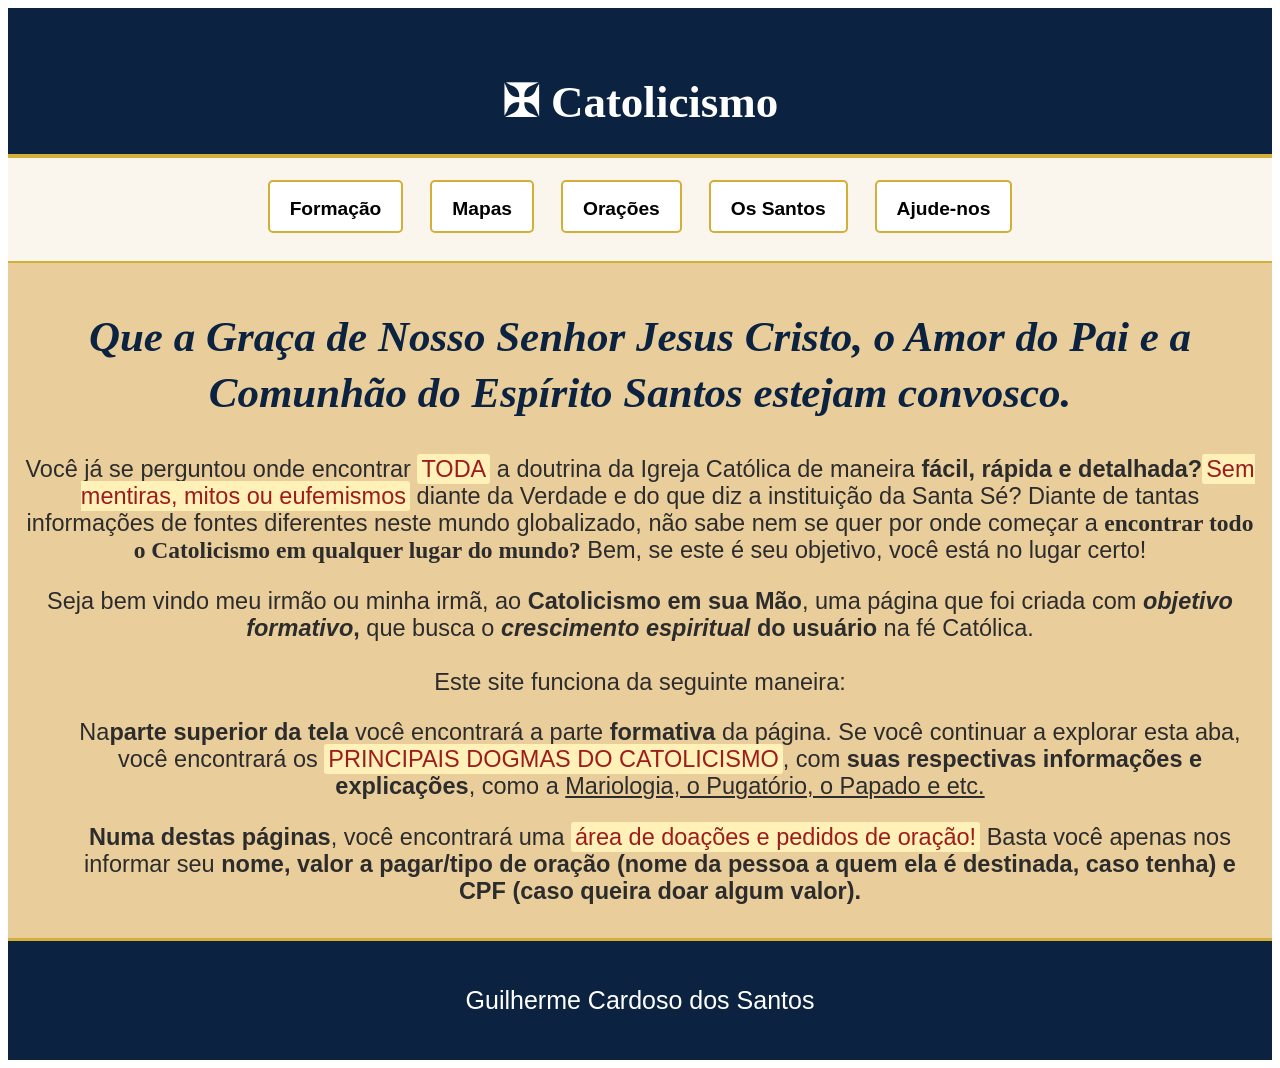
<file: index.html>
<!DOCTYPE html>
<html lang="en">
<head>
<title>O Catolicismo em sua Mão</title>
<link rel="stylesheet" href="CSS/style.css">
<link href="https://fonts.googleapis.com/css2?family=Cinzel:wght@600&family=Open+Sans:wght@400;600&display=swap" rel="stylesheet">
<meta charset="utf-8">
<meta name="viewport" content="width=device-width, initial-scale=1">
  </head>
  <body>
  <header>
    <h2>✠ Catolicismo</h2>
  </header>
  <section> 
    <nav>
      <div class="container-hover">
      <h1>Formação</h1>
        <div class="lista-suspensa">
          <ul>
            <li><a href="https://www.cnbb.org.br/as-razoes-da-fe/" target="conteudo-pilar">A Razão da Nossa Fé</a></li>
            <li><a href="https://www.cnbb.org.br/a-liturgia-no-misterio-da-igreja/" target="conteudo-pilar">Os Mistérios Cristãos</a></li>
            <li><a href="https://catecismo.net/indice-breve/parte=3/secao=0/capitulo=0/artigo=0/paragrafo=0/topico=0/titulo=0/numero=0" target="conteudo-pilar">A Vida em Cristo</a></li>
          </ul>
        </div>
      </div>
      <div class="container-hover">
        <h1><a href="mapa.html" target="conteudo-pilar">Mapas</a></h1>
      </div>
      <div class="container-hover">
      <h1><a href="oração.html" target="conteudo-pilar">Orações</a></h1>
      </div>
      <div class="container-hover">
      <h1><a href="video.html" target="conteudo-pilar">Os Santos</a></h1>  
      </div>
      <div class="container-hover">
        <h1><a href="formulario.html" target="conteudo-pilar">Ajude-nos</a></h1>
      </div>
    </nav>
    
    <article> 
   
      <div id="intro-texto" class="intro-texto">
        <h2 style="font-size:43px;"><i>Que a Graça de Nosso Senhor Jesus Cristo, o Amor do Pai e a Comunhão do Espírito Santos estejam convosco.</i></h2>
        <p>Você já se perguntou onde encontrar <mark>TODA</mark> a doutrina da Igreja Católica de maneira <b>fácil, rápida e detalhada?</b><mark>Sem mentiras, mitos ou eufemismos</mark>
        diante da Verdade e do que diz a instituição da Santa Sé? Diante de tantas informações de fontes diferentes neste mundo globalizado, não sabe nem se quer por onde começar a 
        <b style="font-family: Open-sans;">encontrar todo o Catolicismo em qualquer lugar do mundo?</b> Bem, se este é seu objetivo, você está no lugar certo!<br>
        <p>Seja bem vindo meu irmão ou minha irmã, ao <b>Catolicismo em sua Mão</b>, uma página que foi criada com <b><em>objetivo formativo</em>,</b> que busca o <b><em>crescimento
          espiritual</em> do usuário</b> na fé Católica.<br> <br>Este site funciona da seguinte maneira:</p>
          <ul>
            <p>Na<strong>parte superior da tela</strong> você encontrará a parte <b>formativa</b> da página. Se você continuar a explorar esta aba,
               você encontrará os <mark>PRINCIPAIS DOGMAS DO CATOLICISMO</mark>, com <b>suas respectivas informações e explicações</b>, como a <ins>Mariologia, o Pugatório,
                 o Papado e etc.</ins></p>
            <p><strong>Numa destas páginas</strong>, você encontrará uma <mark>área de doações e pedidos de oração!</mark> Basta você apenas nos informar seu <b>nome, valor a pagar/tipo
              de oração (nome da pessoa a quem ela é destinada, caso tenha) e CPF (caso queira doar algum valor).</b></p>
      </ul>

        </div>
        <iframe id="iframe-conteudo" name="conteudo-pilar"></iframe>
      </article>
    </section>

    <footer>
      <p style="font-size: 25px;">Guilherme Cardoso dos Santos</p>
    </footer>
    <script src="JS/js_intro.js"></script>
  </body>
</html>
</file>
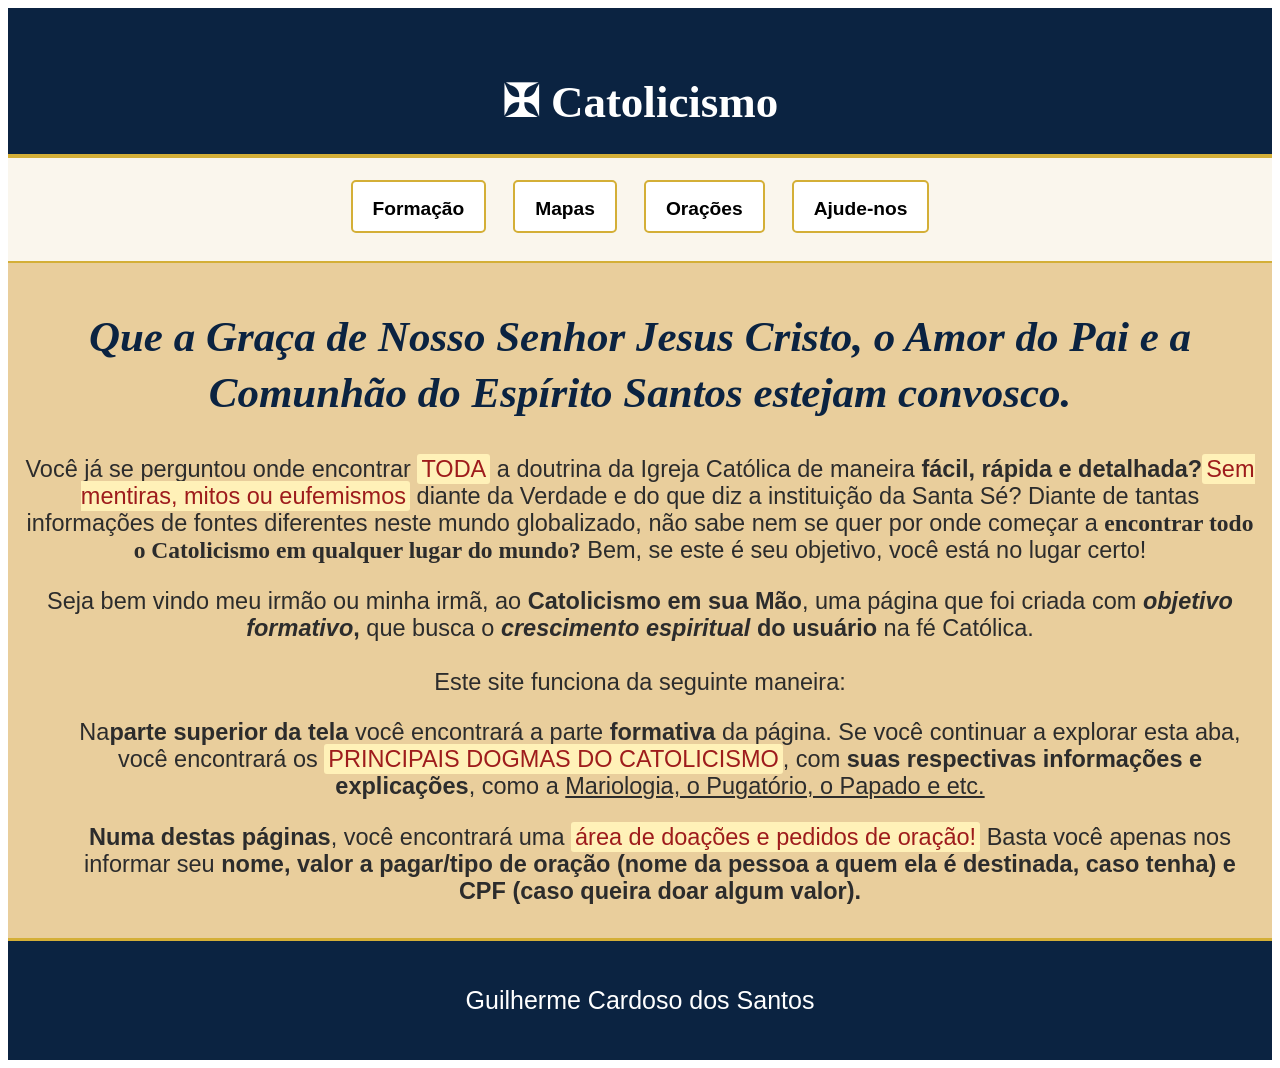
<file: CIC.html>
<!DOCTYPE html>
<html lang="en">
<head>
<title>O Catolicismo em sua Mão</title>
<link rel="stylesheet" href="CSS/style.css">
<link href="https://fonts.googleapis.com/css2?family=Cinzel:wght@600&family=Open+Sans:wght@400;600&display=swap" rel="stylesheet">
<meta charset="utf-8">
<meta name="viewport" content="width=device-width, initial-scale=1">
  </head>
  <body>
  <header>
    <h2>✠ Catolicismo</h2>
  </header>
  <section> 
    <nav>
      <div class="container-hover">
      <h1>Formação</h1>
        <div class="lista-suspensa">
          <ul>
            <li><a href="https://www.cnbb.org.br/as-razoes-da-fe/" target="conteudo-pilar">A Razão da Nossa Fé</a></li>
            <li><a href="https://www.cnbb.org.br/a-liturgia-no-misterio-da-igreja/" target="conteudo-pilar">Os Mistérios Cristãos</a></li>
            <li><a href="https://catecismo.net/indice-breve/parte=3/secao=0/capitulo=0/artigo=0/paragrafo=0/topico=0/titulo=0/numero=0" target="conteudo-pilar">A Vida em Cristo</a></li>
          </ul>
        </div>
      </div>
      <div class="container-hover">
        <h1><a href="mapa.html" target="conteudo-pilar">Mapas</a></h1>
      </div>
      <div class="container-hover">
      <h1><a href="oração.html" target="conteudo-pilar">Orações</a></h1>
      </div>
      <div class="container-hover">
        <h1><a href="formulario.html" target="conteudo-pilar">Ajude-nos</a></h1>
      </div>
    </nav>
    
    <article> 
   
      <div id="intro-texto" class="intro-texto">
        <h2 style="font-size:43px;"><i>Que a Graça de Nosso Senhor Jesus Cristo, o Amor do Pai e a Comunhão do Espírito Santos estejam convosco.</i></h2>
        <p>Você já se perguntou onde encontrar <mark>TODA</mark> a doutrina da Igreja Católica de maneira <b>fácil, rápida e detalhada?</b><mark>Sem mentiras, mitos ou eufemismos</mark>
        diante da Verdade e do que diz a instituição da Santa Sé? Diante de tantas informações de fontes diferentes neste mundo globalizado, não sabe nem se quer por onde começar a 
        <b style="font-family: Open-sans;">encontrar todo o Catolicismo em qualquer lugar do mundo?</b> Bem, se este é seu objetivo, você está no lugar certo!<br>
        <p>Seja bem vindo meu irmão ou minha irmã, ao <b>Catolicismo em sua Mão</b>, uma página que foi criada com <b><em>objetivo formativo</em>,</b> que busca o <b><em>crescimento
          espiritual</em> do usuário</b> na fé Católica.<br> <br>Este site funciona da seguinte maneira:</p>
          <ul>
            <p>Na<strong>parte superior da tela</strong> você encontrará a parte <b>formativa</b> da página. Se você continuar a explorar esta aba,
               você encontrará os <mark>PRINCIPAIS DOGMAS DO CATOLICISMO</mark>, com <b>suas respectivas informações e explicações</b>, como a <ins>Mariologia, o Pugatório,
                 o Papado e etc.</ins></p>
            <p><strong>Numa destas páginas</strong>, você encontrará uma <mark>área de doações e pedidos de oração!</mark> Basta você apenas nos informar seu <b>nome, valor a pagar/tipo
              de oração (nome da pessoa a quem ela é destinada, caso tenha) e CPF (caso queira doar algum valor).</b></p>
      </ul>

        </div>
        <iframe id="iframe-conteudo" name="conteudo-pilar"></iframe>
      </article>
    </section>

    <footer>
      <p style="font-size: 25px;">Guilherme Cardoso dos Santos</p>
    </footer>
    <script src="JS/js_intro.js"></script>
  </body>
</html>
</file>
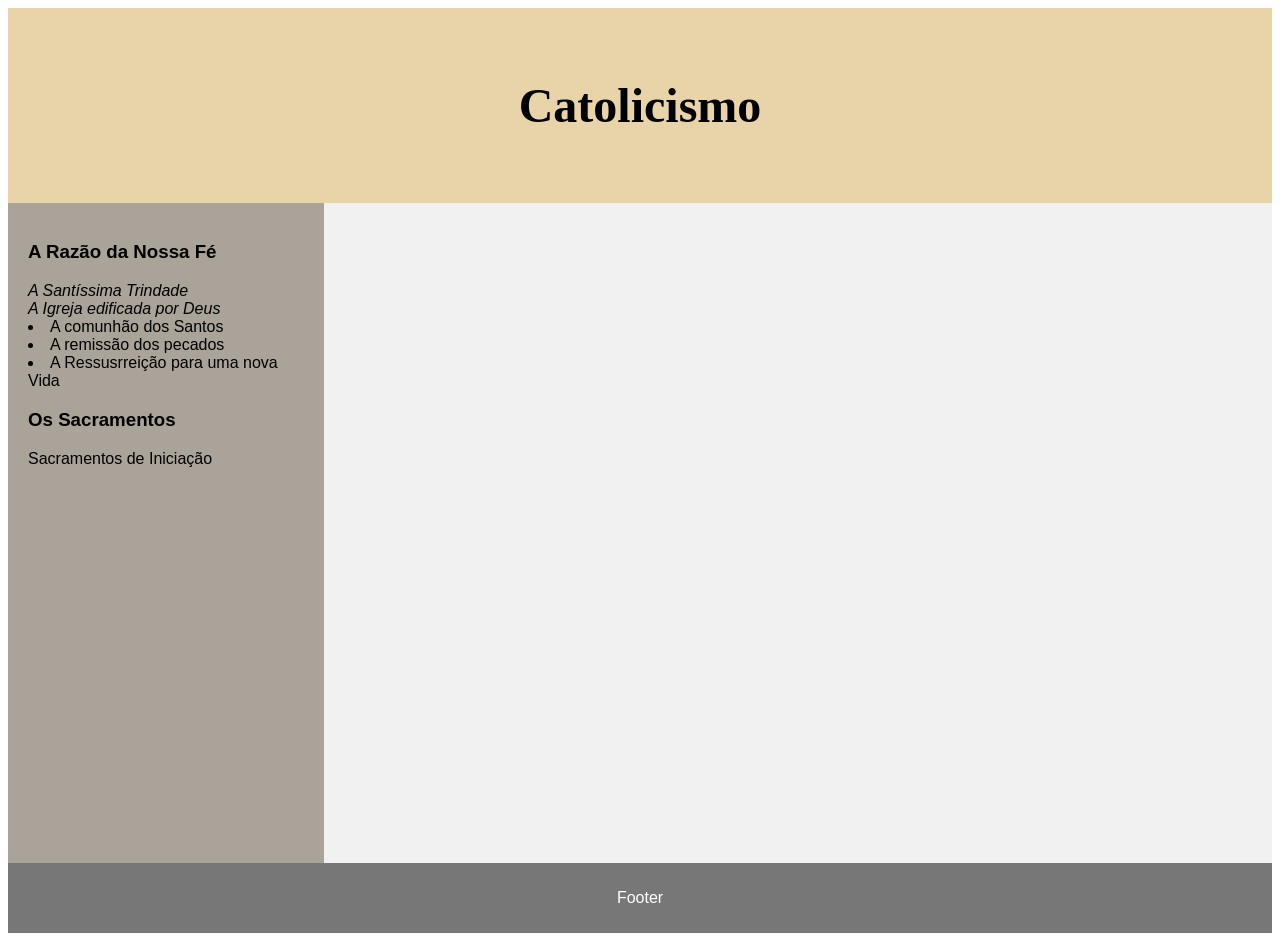
<file: CIC.html.html>
<!DOCTYPE html>
<html lang="en">
<head>
<title>O Catolicismo em sua Mão</title>
<meta charset="utf-8">
<meta name="viewport" content="width=device-width, initial-scale=1">
<style>
  * {
    box-sizing: border-box;
    }
  
  body {
    font-family: Arial, Helvetica, sans-serif;
    }
  
  /* Style the header */
  header 
    {
    background-color: rgb(233, 211, 168);
    padding: 30px;
    text-align: center;
    font-size: 32px;
    font-family: 'Times New Roman', Times, serif, Times, serif;;
    }
  
  /* Create two columns/boxes that floats next to each other */
  nav 
    {
    float: left;
    width: 25%;
    background: #aaa399;
    padding: 20px;
    height: 660px;
    }
  
  /* Style the list inside the menu */
  nav ul 
    {
    list-style-type: none;
    padding: 0;
    }
  /* O container precisa ter posição relativa para a lista se alinhar a ele */
  .container-hover {
    position: relative;
    display: inline-block;
    cursor: pointer;
    color: rgb(0, 0, 0);
  }
  
  /* Esconde a lista por padrão */
  .lista-suspensa {
    display: none;
    position: absolute;
    top: 100%; /* Aparece logo abaixo da palavra */
    left: 0;
    background-color: #f9f9f9;
    min-width: 160px;
    box-shadow: 0px 8px 16px rgba(0,0,0,0.2);
    z-index: 1;
    border-radius: 4px;
    padding: 10px;
  }
  
  /* Mostra a lista quando o mouse passa no container */
  .container-hover:hover .lista-suspensa {
    display:block;
  }
  
  /* Estilo simples para a lista */
  .lista-suspensa ul {
    list-style: none;
    margin: 0;
    padding: 0;
  }
  
  .lista-suspensa li {
    padding: 8px;
    color: black;
  }
  
  .lista-suspensa li:hover {
    background-color: #ddd;
  }
  article {
    float:left;
    padding: 20px;
    width: 75%;
    height: 660px;
    background-color: #f1f1f1;
  }
  
  /* NOVO: Estilo para o iframe dentro do article */
  article iframe {
    width: 100%;
    height: 100%;
    border: none;
  }
  
  /* Clear floats after the columns */
  section::after {
    content: "";
    display: table;
    clear: both;
  }
  
  /* Style the footer */
  footer {
    background-color: #777;
    padding: 10px;
    text-align: center;
    color: white;
  }
  
  /* Responsive layout - makes the two columns/boxes stack on top of each other instead of next to each other, on small screens */
  @media (max-width: 600px) {
    nav, article {
      width: 100%;
      height: auto;
    }
  }
  </style>
  </head>
  <body>
  
  <header>
    <h2>Catolicismo</h2>
  </header>
  
  <section> 
    <nav>
      <h1>A Razão da Nossa Fé</h1>
      <div class="container-hover">
        <i>A Santíssima Trindade</i>
        <div class="lista-suspensa">
          <ul>
            <li>O Pai</li>
            <li>O Filho</li>
            <li>O Espírito Santo</li>
          </ul>
        </div>
      </div><br>
      <div class="container-hover">  
        <i>A Igreja edificada por Deus</i>
        <div class="lista-suspensa" >
          <ul>
            <li><a href="https://formacao.cancaonova.com/igreja/doutrina/sagradas-escrituras/" target="conteudo-pilar">Escrituras</a></li>
            <li><a href="https://formacao.cancaonova.com/igreja/doutrina/o-que-e-a-tradicao-da-igreja/" target="conteudo-pilar">Tradição</a></li>
            <li><a href="https://www.cnbb.org.br/o-magisterio-da-igreja/" target="conteudo-pilar">Magistério</a></li>
          </ul>
        </div>
      </div><br>
          <li>A comunhão dos Santos</li>
          <li>A remissão dos pecados</li>
          <li>A Ressusrreição para uma nova Vida</li>
        </ul>
      <h1>Os Sacramentos</h1>
      <div class="container-hover">
        <span>Sacramentos de Iniciação</span>
        <div class="lista-suspensa">
          <ul>
            <li>O Batismo</li>
            <li>Eucaristia</li>
            <li>Confirmação</li>
          </ul>
        </div>
      </div>
    </nav>
    
    <article>  
      <iframe name="conteudo-pilar" src="about:blank"></iframe>
    </article>
  
  </section>
  
  <footer>
    <p>Footer</p>
  </footer>
  
  </body>
  </html>
</file>
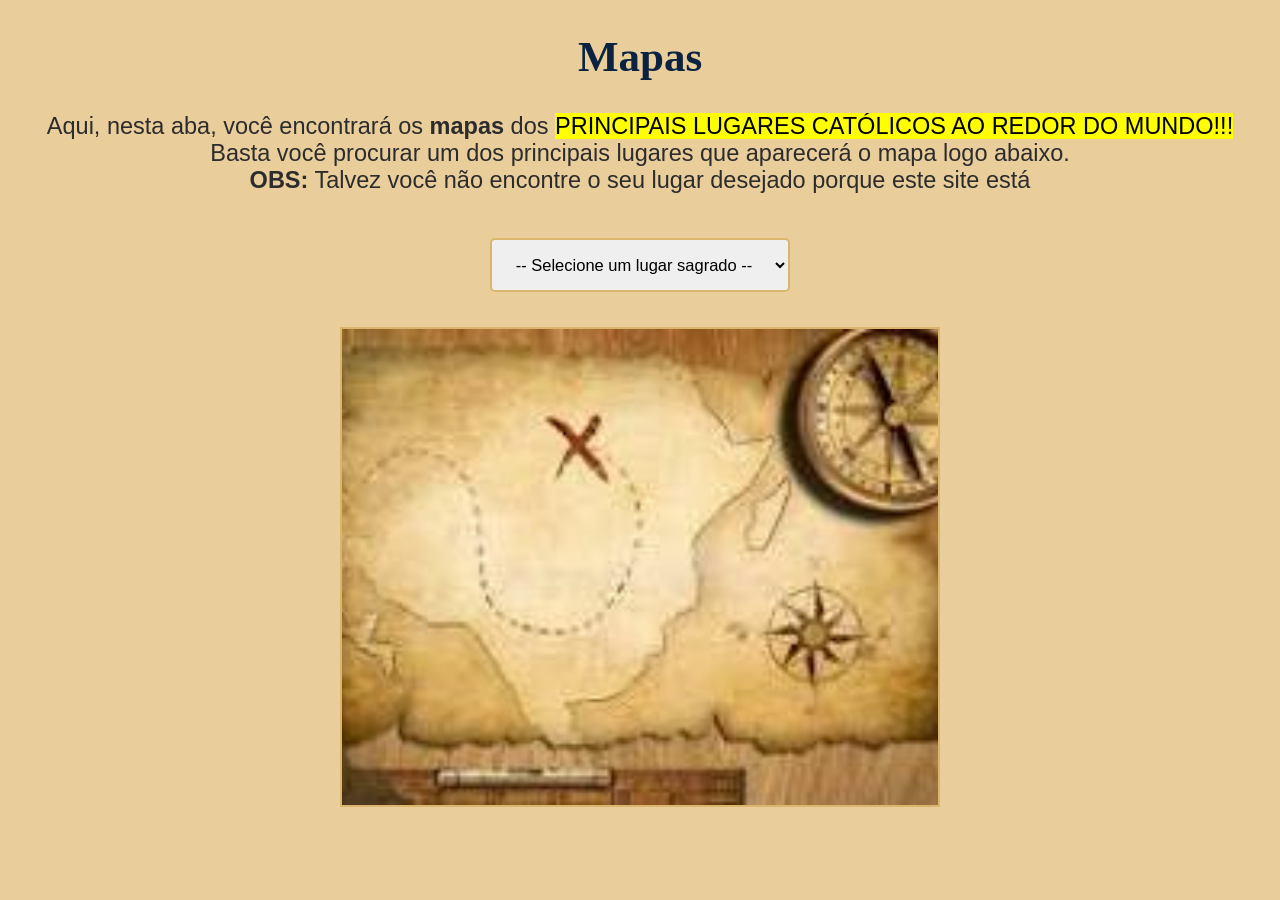
<file: mapa.html>
<!DOCTYPE html>
<html lang="en">
<head>
    <meta charset="UTF-8">
    <meta name="viewport" content="width=device-width, initial-scale=1.0">
    <title>Mapas</title>
    <link rel="stylesheet" href="CSS/mapa.css">
    <script src="JS/js_intro.js"></script>
</head>
<body>
<h1 style="font-size:43px;">Mapas</h1>
<p>Aqui, nesta aba, você encontrará os <b>mapas</b> dos <mark>PRINCIPAIS LUGARES CATÓLICOS AO REDOR DO MUNDO!!!</mark><br>
Basta você procurar um dos principais lugares que aparecerá o mapa logo abaixo.<br>
<b>OBS:</b> Talvez você não encontre o seu lugar desejado porque este site está</p>

<div class="conjunto-mapa">
<select id="seletor-mapas" class="seletor">
    <option value="">-- Selecione um lugar sagrado --</option>
    <option value="https://www.google.com/maps/embed?pb=!1m18!1m12!1m3!1d593
    8.981036697711!2d12.4520567!3d41.903812900000005!2m3!1f0!2f0!3f0!3m2!1i1024!2i768!4f
    13.1!3m3!1m2!1s0x1325890a57d42d3d%3A0x94f9ab23a7eb0!2s00120%20Vatican%20City%2C%20Vatic
    ano!5e0!3m2!1spt-BR!2sbr!4v1779231006945!5m2!1spt-BR!2sbr" target="container-dinamico">Vaticano</option>
    <option value="https://www.google.com/maps/embed?pb=!1m18!1m12!1m3!1d187
    6821.3117257864!2d-47.803476430646285!3d-23.255215449333686!2m3!1f0!2f0!3f0!3m2!1i1024!2i
    768!4f13.1!3m3!1m2!1s0x94ccc3687b4e0e9f%3A0x3997737338b35de0!2sSantu%C3%A1rio%20Nacional
    %20de%20Nossa%20Senhora%20da%20Concei%C3%A7%C3%A3o%20Aparecida!5e0!3m2!1spt-
    BR!2sbr!4v1779315750014!5m2!1spt-BR!2sbr" target="container-dinamico">Aparecida</option>
    <option value="https://www.google.com/maps/embed?pb=!1m18!1m12!1m3!1d307
    2.819522717266!2d-8.675731823700698!3d39.63126730307002!2m3!1f0!2f0!3f0!3m2!1i1024!2i768!4f
    13.1!3m3!1m2!1s0xd189d2c7306814f%3A0x39f1b0b3eb5e16e4!2zU2FudHXDoXJpbyBkZSBGw6F0aW1h!5e0
    !3m2!1spt-BR!2sbr!4v1779316468058!5m2!1spt-BR!2sbr" target="container-dinamico">Fátima</option>
</select>
 <div id="container-dinamico" class="mapa"> 
    <img src="image/capa.mapa.jpg"alt="Selecione um local"style="width: 100%; height: 100%; object-fit: cover;">
</iframe>
</div>
</div>
    
</body>
</file>
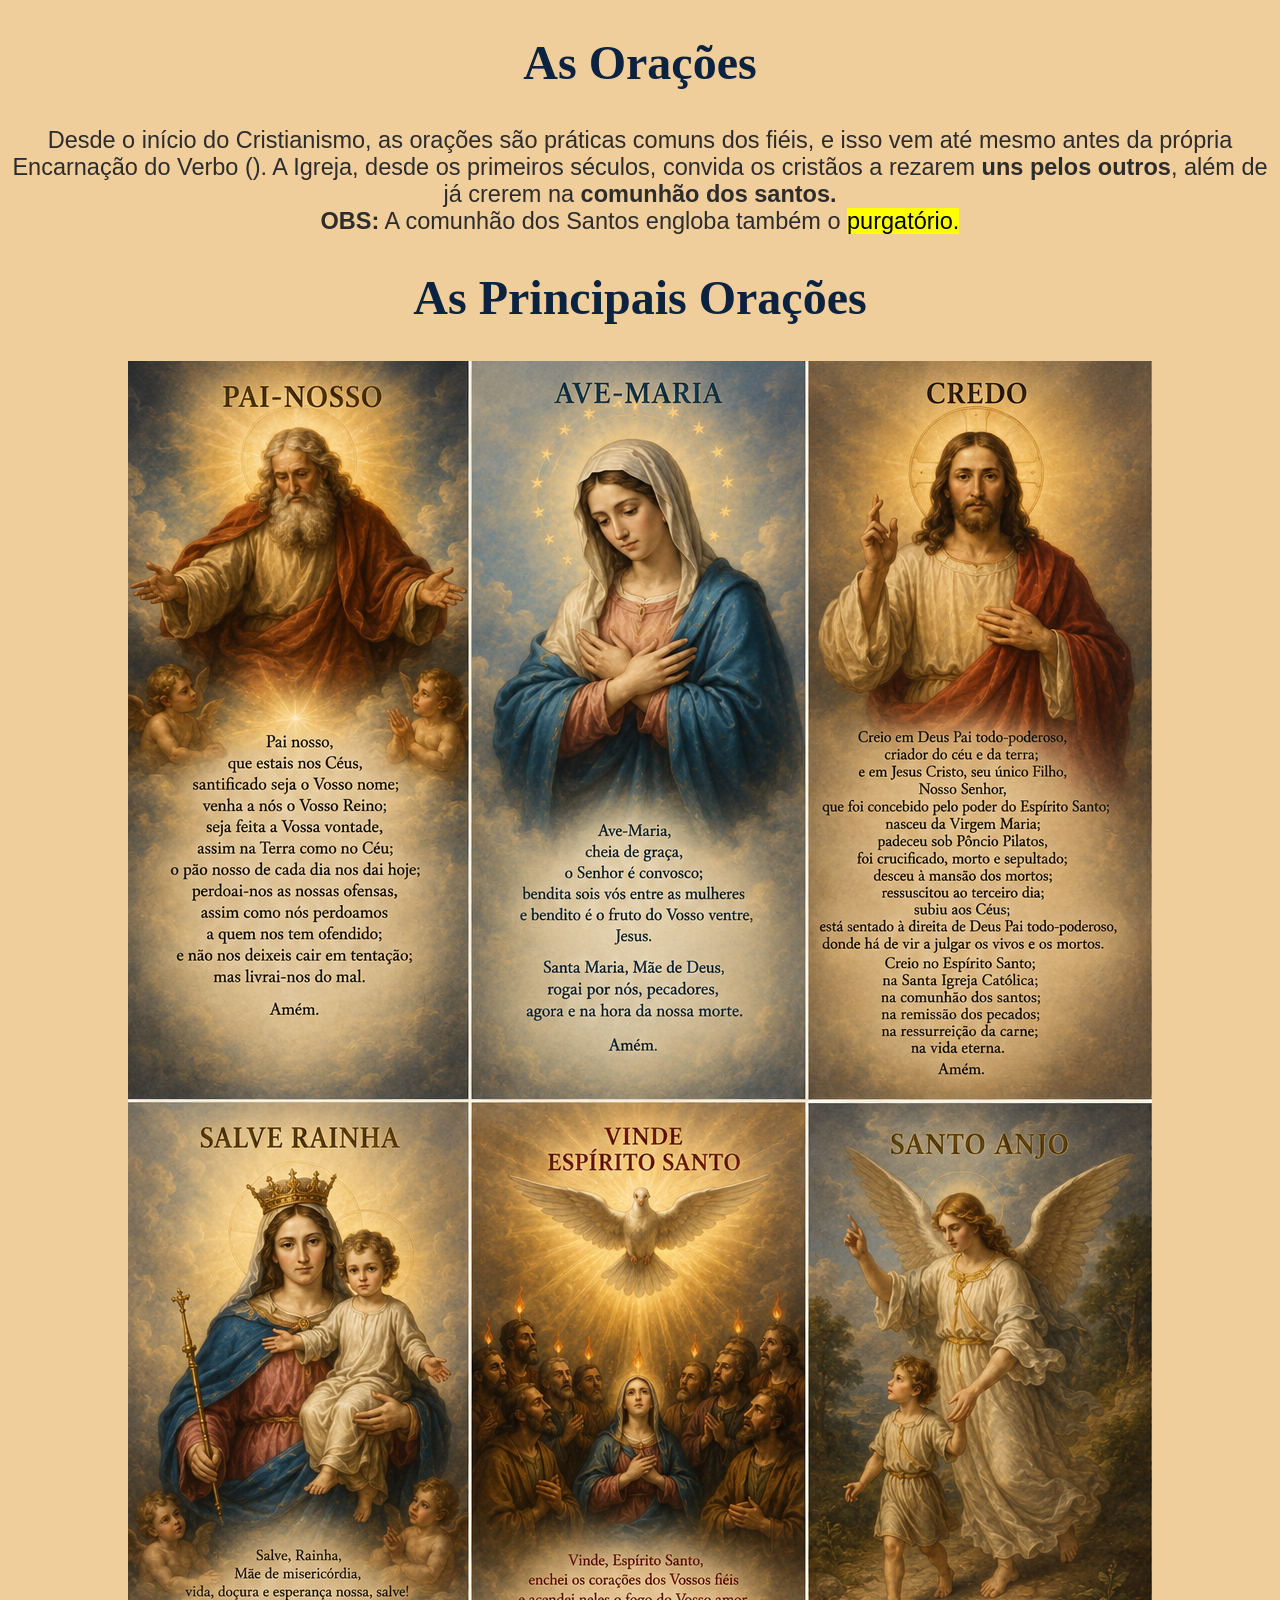
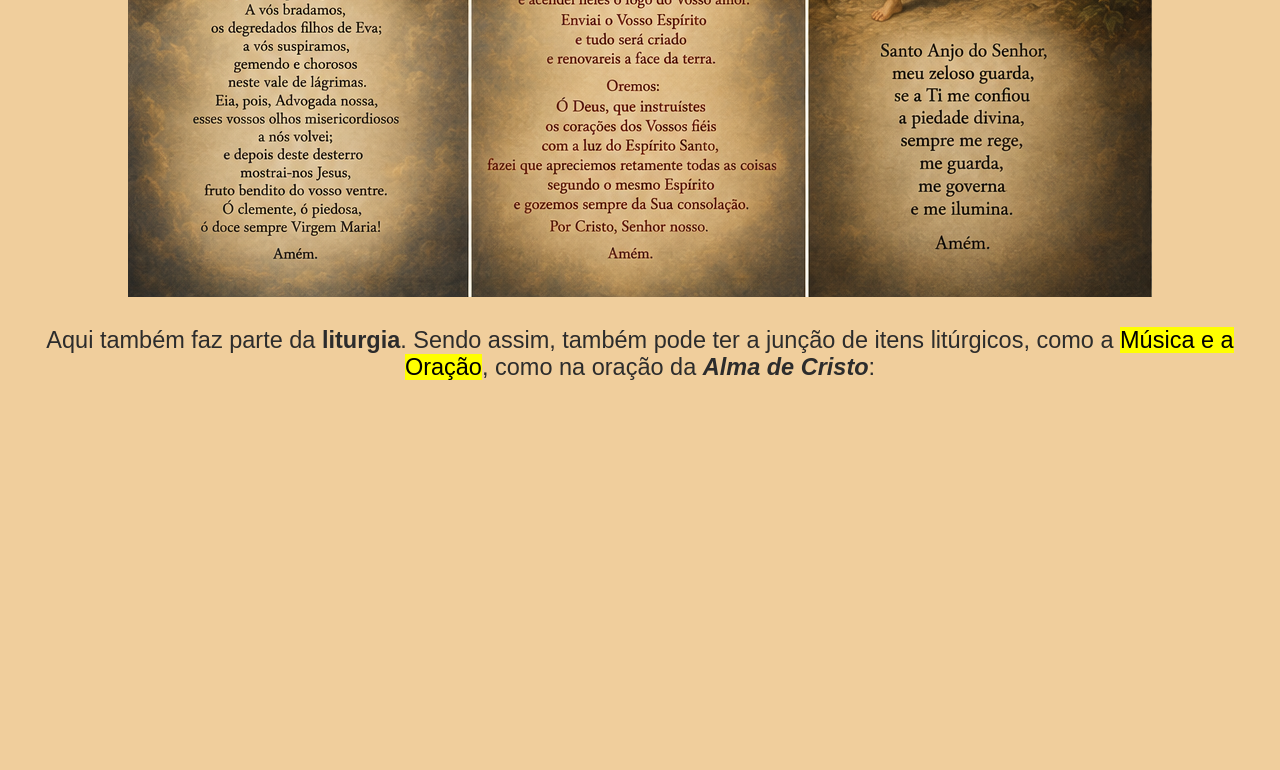
<file: oração.html>
<!DOCTYPE html>
<html lang="en">
<head>
<title>O Catolicismo em sua Mão</title>
<link rel="stylesheet" href="CSS/orac.css">
<meta charset="utf-8">
<meta name="viewport" content="width=device-width, initial-scale=1">
</head>
<body>

<h1>As Orações</h1>
<p>Desde o início do Cristianismo, as orações são práticas comuns dos fiéis, e isso vem até
  mesmo antes da própria Encarnação do Verbo (). A Igreja, desde os primeiros séculos, convida
  os cristãos a rezarem <b>uns pelos outros</b>, além de já crerem na <b>comunhão dos santos.</b><br>
  <b>OBS:</b> A comunhão dos Santos engloba também o <mark>purgatório.</mark>
</p>

<div class="container-oracoes">

  <div class="coluna-esquerda">
    <h1>As Principais Orações</h1>
    <img src="image/orac.pri.png" alt="Orações">
  </div>

  <div class="bloco-texto-audio">
    <p>Aqui também faz parte da <b>liturgia</b>. Sendo assim, também pode ter a junção de itens
    litúrgicos, como a <mark>Música e a Oração</mark>, como na oração da <b><i>Alma de Cristo</i></b>:</p>
  </div>
    <div class="audio">
      <iframe data-testid="embed-iframe" style="border-radius:12px" 
    src="https://open.spotify.com/embed/track/4TBTjp370FcPhGWAQP3NwD?utm_source=generator" 
    width="100%" height="352" frameBorder="0" allowfullscreen="" 
    allow="autoplay; clipboard-write; encrypted-media; fullscreen; picture-in-picture" loading="lazy"></iframe>
  </div>
</div>

</body>
</html>
</file>
<file: CSS/style.css>
*  {
    box-sizing: border-box;
    }
  
  body {
    font-family: Arial, Helvetica, sans-serif;
    }
  
  /* Style the header */
  header 
    {
    background-color: #0B2341;
    color: rgb(255, 255, 255);
    border-bottom: 4px solid #D4AF37;
    padding: 30px; 
    text-align: center;
    font-size: 30px;
    font-family: 'Times New Roman', Times, serif, Times, serif;
    height: 150px;
    }
    
  .main-container {
  display: flex;
  flex-wrap: wrap; /* Permite quebrar linha */
}

  /* Create two columns/boxes that floats next to each other */
   nav {
    padding: 15px 20px; /* Ajuste opcional: remover paddings laterais se quiser que encostem na borda */
    width: 100%;
    background-color: #FAF6ED;
    border-bottom: 2px solid #D4AF37;
    font-size: 25px;
    text-align: center;
    }
  
  /* Style the list inside the menu */
  nav ul 
    {
    list-style-type: none;
    padding: 0;
    }
  /* O container precisa ter posição relativa para a lista se alinhar a ele */
  .container-hover {
    position: relative;
    cursor: pointer;
    background-color: rgb(255, 255, 255);
    display: inline-block;  /* Faz os itens ficarem na mesma linha */
    border: 2px solid #D4AF37;
    padding: 10px 20px; /* Espaçamento interno para a borda não sufocar o texto */
    margin: 10px; /* Espaçamento entre um botão e outro */
    border-radius: 5px;/* Opcional: arredondar os cantos */
    transform: translateY(-3px);
}
.container-hover:hover {
  background-color: #ffffff; /* Efeito ao passar o mouse */
}
.container-hover h1 {
  display: inline;
  font-size: 1.2rem; /* Tamanho ajustado para caber melhor na barra */
  margin: 0;
}

/* Garante que os links dentro do nav não tenham sublinhado feio */
nav a {
  text-decoration: none;
  color: inherit;
}
  /* Esconde a lista por padrão */
  .lista-suspensa {
    display: none;
    position: absolute;
    top: 100%; /* Aparece logo abaixo da palavra */
    left: 0;
    background-color: #f9f9f9;
    min-width: 160px;
    box-shadow: 0px 8px 16px rgba(0,0,0,0.2);
    z-index: 1;
    border-radius: 4px;
    padding: 10px;
  }
  
  /* Mostra a lista quando o mouse passa no container */
  .container-hover:hover .lista-suspensa {
    display:block;
  }
  
  .intro-texto{
    text-align: center;
    font-size: 23.5px;
  }
  .intro-texto h2{
    color: #0B2341;
    font-family: "Georgia", serif;
    font-size: 3rem;
    line-height: 1.3;
  }
  mark {
    background-color: #FFF1B8;
    color: #9e1c1c;
    padding: 2px 4px;
    border-radius: 3px;
  }
  article {
    padding: 10px;
    width: 100%;
    min-height: 400px;
    background-color: rgba(223, 183, 110, 0.678);
    color: #2C2C2C;
  }
  
  /* NOVO: Estilo para o iframe dentro do article */
 /* Esconde o iframe por padrão no início */
#iframe-conteudo {
  display: none;
  width: 100%;
  height: 690px; /* Força uma altura visível para o site carregar dentro */
  border: none;
  background: white; /* Garante um fundo limpo enquanto carrega */
}

  section::after {
    content: "";
    display: table;
    clear: both;
  }
/* Estilo da lista de seleção */
  /* Style the footer */
  footer {
    background-color: #0B2341;
    color: white;
    border-top: 3px solid #D4AF37;
    padding: 20px;
    text-align: center;
  }
  
  /* Responsive layout - makes the two columns/boxes stack on top of each other instead of next to each other, on small screens */
 @media (max-width: 1000px) {
  header, nav, article {
    width: 100%;
    height: 100%; /* No flexbox, isso automaticamente joga o article para baixo */
  }
}
</file>
<file: CSS/mapa.css>
*{
    box-sizing: border-box;
    }
  
  body {
    font-family: Arial, Helvetica, sans-serif;
    text-align: center;
    font-size: 23.5px;
    background-color: rgba(223, 183, 110, 0.678);
    color: #2C2C2C;
    }

    body h1{
        color: #0B2341;
        font-family: "Georgia", serif;
        font-size: 3rem;
        line-height: 1.3;
      }

    .seletor {
    display: block;    /* Faz o select se comportar como um bloco */
    margin: 20px auto; /* 'auto' nas laterais centraliza o elemento horizontalmente */
    padding: 15px;
    width: 300px;
    border: 2px solid #dbb56d; /* Cor dourada combinando com seu tema */
    border-radius: 5px;
    text-align: center;
    font-size: 16.5px;
    size: 40px;
    }

    .mapa{
        width: 600px;  /* Largura fixa */
        height: 480px; /* Altura fixa */
        margin: 0 auto; /* Centraliza a div na horizontal */
        border: 2px solid #dbb56d;
        background-color: #f4f4f4; /* Cor de fundo caso a imagem falhe */
        overflow: hidden; /* Garante que nada saia para fora das bordas arredondadas (se houver) */
        display: flex;
        justify-content: center;
        align-items: center;
    }

    .conjunto-mapa{
        display: flex;
        flex-direction: column; /* Alinha os itens em coluna (um embaixo do outro) */
        align-items: center;    /* Centraliza os dois horizontalmente na tela */
        gap: 15px;              /* Cria um espaço controlado entre o seletor e o mapa */
        margin: 20px auto;      /* Centraliza o bloco inteiro na página */
    }
    .mapa iframe {
        width: 100%;
        height: 100%;
        border: none;
    }
</file>
<file: CSS/orac.css>
*{
  box-sizing: border-box;
  }

body {
  font-family: Arial, Helvetica, sans-serif;
  text-align: center;
  font-size: 23.5px;
  background-color: rgba(233, 183, 110, 0.678);
  color: #2C2C2C;
  }

  body h1{
      color: #0B2341;
      font-family: "Georgia", serif;
      font-size: 3rem;
      line-height: 1.3;
    }

    .audio {
      display: left;
      justify-content: flex-start;
      width: 100%;
      max-width: 330px; /* Isso impede que o áudio estique demais, mantendo-o compacto na esquerda */
      margin-top: 15px;
  }
</file>
